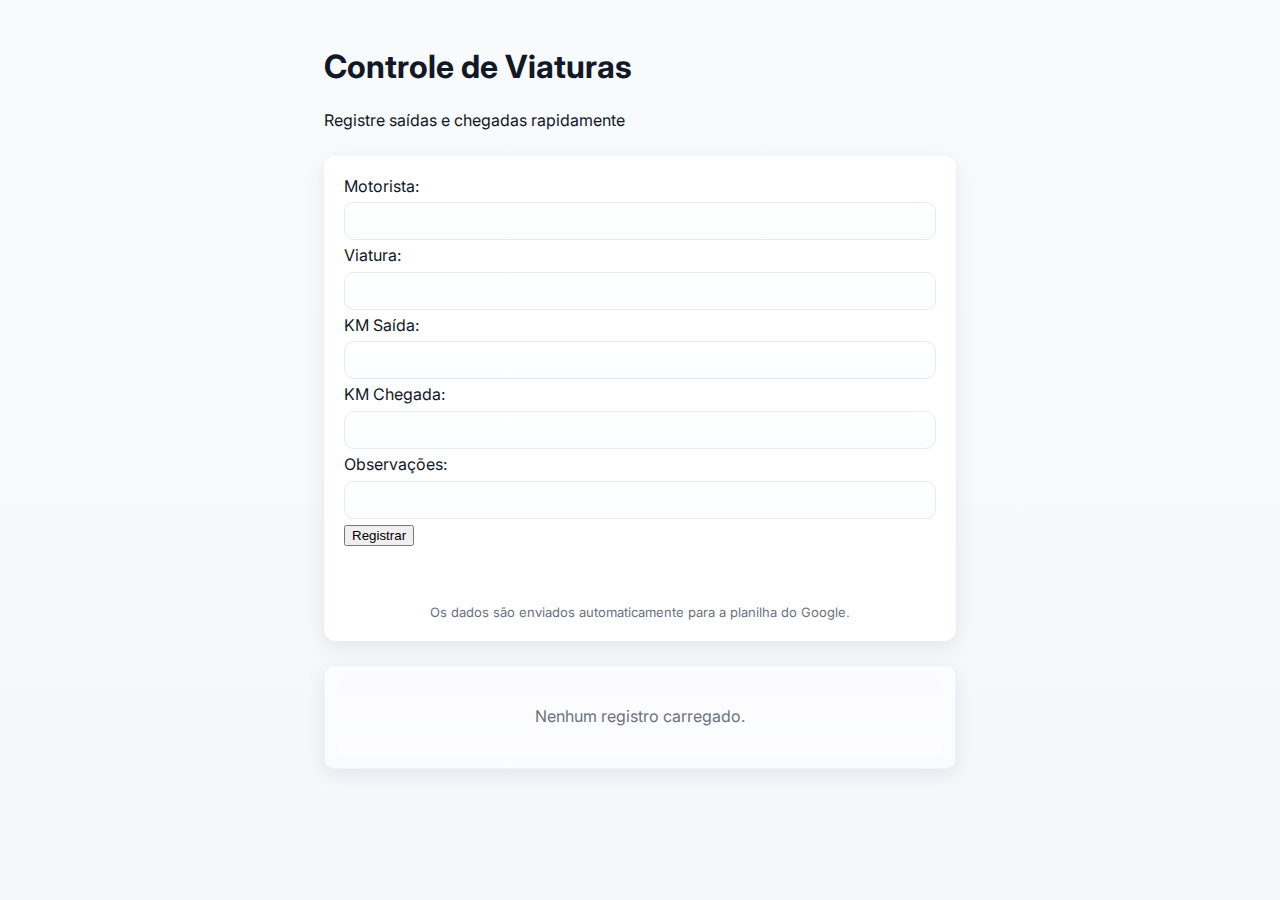
<file: index.html>
<!DOCTYPE html>
<html lang="pt-BR">
<head>
  <meta charset="UTF-8">
  <meta name="viewport" content="width=device-width, initial-scale=1.0">
  <title>Controle de Viaturas</title>
  <link rel="stylesheet" href="style.css">
</head>
<body>

  <div class="container">
    <!-- Cabeçalho -->
    <div class="header">
      <h1>Controle de Viaturas</h1>
      <p>Registre saídas e chegadas rapidamente</p>
    </div>

    <!-- Card do formulário -->
    <div class="card form-card">
    <form id="formViatura">
      <label for="motorista">Motorista:</label>
      <input type="text" name="motorista" id="motorista" required>
    
      <label for "viatura">Viatura:</label>
      <input type="text" name="viatura" id="viatura" required>
    
      <label for"kmSaida">KM Saída:</label>
      <input type="number" name="kmSaida" id="kmSaida" required>
    
      <label for="kmChegada">KM Chegada:</label>
      <input type="number" name="kmChegada" id="kmChegada" required>
    
      <label for="observacoes">Observações:</label>
      <input type="text" name="observacoes" id="observacoes">
    
      <button type="submit">Registrar</button>
    </form>
    
    <p id="mensagem"></p>

      <p class="help">Os dados são enviados automaticamente para a planilha do Google.</p>
    </div>

    <!-- Painel lateral (opcional: registros recentes) -->
    <div class="card panel" id="painelRegistros">
      <div class="empty">Nenhum registro carregado.</div>
    </div>
  </div>

  <script src="script.js"></script>
</body>
</html>
</file>
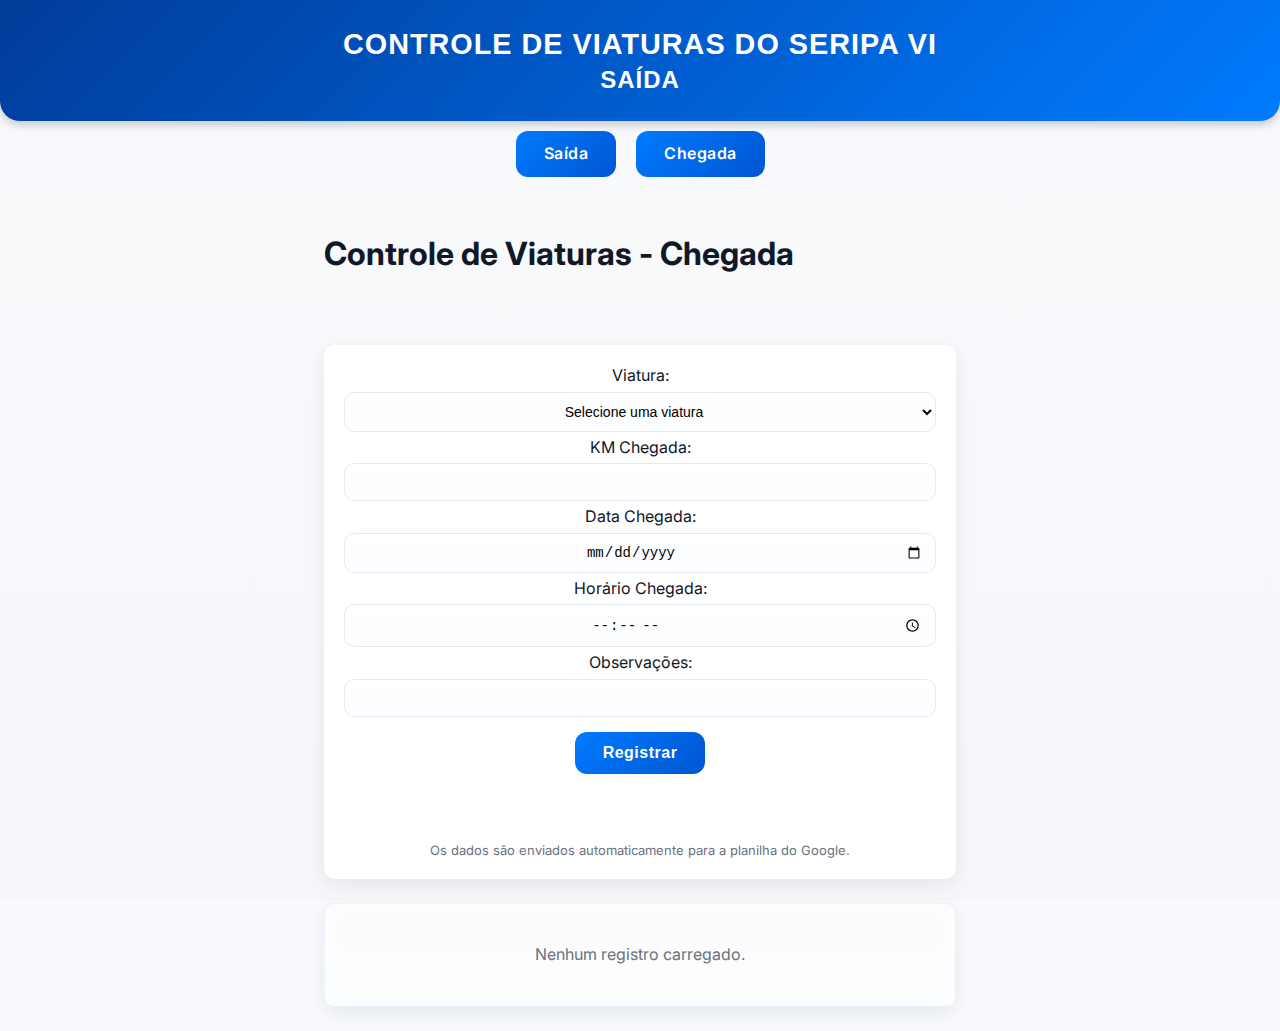
<file: chegada.html>
<!DOCTYPE html>
<html lang="pt-BR">

<head>
  <meta charset="UTF-8">
  <meta name="viewport" content="width=device-width, initial-scale=1.0">
  <title>Controle de Viaturas</title>
  <link rel="stylesheet" href="style.css">
</head>

<body>

  <header>
    <h1>Controle de Viaturas do SERIPA VI</h1>
    <h2>Saída</h2>
  </header>

  <div class="menu">
    <a href="saida.html" class="botao">Saída</a>
    <a href="chegada.html" class="botao">Chegada</a>
  </div>

  <div class="container">
    <!-- Cabeçalho -->
    <div class="header">
      <h1>Controle de Viaturas - Chegada</h1>
    </div>

    <div class="estetica">
      <div>
        <p class="esconder">L200:<span id="disponibilidadeL200">Carregando...</span></p>
      </div>
      <div>
        <p class="esconder">Frontier: <span id="disponibilidadeFrontier">Carregando...</span></p>
      </div>
      <div>
        <p class="esconder">Ranger: <span id="disponibilidadeRanger">Carregando...</span></p>
      </div>
      <div>
        <p class="esconder">Doblò: <span id="disponibilidadeDoblo">Carregando...</span></p>
      </div>
    </div>


    <!-- Card do formulário -->
    <div class="card form-card">

      <form id="formViatura">

        <label for="viaturaChegada">
          <p>Viatura:</p>
        </label>
        <select name="viaturaChegada" id="viaturaChegada" required>
          <option value="" disabled selected>Selecione uma viatura</option>
          <option value="L200">L200</option>
          <option value="Frontier">Frontier</option>
          <option value="Ranger">Ranger</option>
          <option value="Doblo">Doblo</option>
        </select>

        <label for="kmChegada">
          <p>KM Chegada:</p>
        </label>
        <input type="number" name="kmChegada" id="kmChegada" required>

        <label for="dataChegada">
          <p>Data Chegada:</p>
        </label>
        <input type="date" name="dataChegada" id="dataChegada" required>

        <label for="horarioChegada">
          <p>Horário Chegada:</p>
        </label>
        <input type="time" name="horarioChegada" id="horarioChegada" required>

        <label for="observacoesChegada">
          <p>Observações:</p>
        </label>
        <input type="text" name="observacoesChegada" id="observacoesChegada" required>

        <div class="centro"><button class="botao" type="submit">Registrar</button></div>
      </form>

      <p id="mensagem"></p>

      <p class="help">Os dados são enviados automaticamente para a planilha do Google.</p>
    </div>

    <!-- Painel lateral (opcional: registros recentes) -->
    <div class="card panel" id="painelRegistros">
      <div class="empty">Nenhum registro carregado.</div>
    </div>
  </div>

  <script src="script.js"></script>
</body>

</html>
</file>
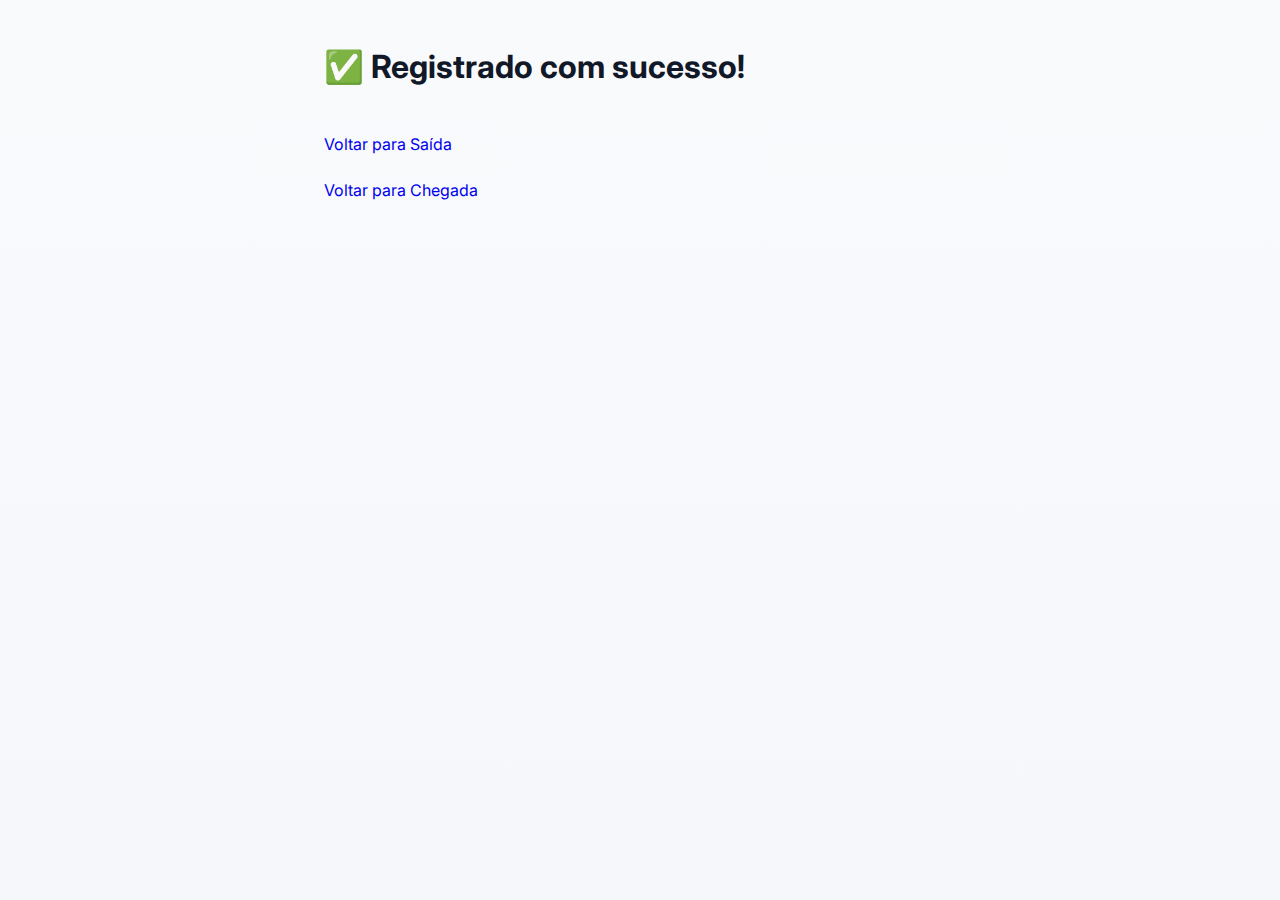
<file: registrado.html>
<!DOCTYPE html>
<html lang="pt-BR">
<head>
  <meta charset="UTF-8">
  <meta name="viewport" content="width=device-width, initial-scale=1.0">
  <title>Registro</title>
  <link rel="stylesheet" href="style.css">
</head>
<body>
  <div class="container">
    <h1>✅ Registrado com sucesso!</h1>
    <a href="saida.html">Voltar para Saída</a>
    <a href="chegada.html">Voltar para Chegada</a>
  </div>
</body>
</html>
</file>
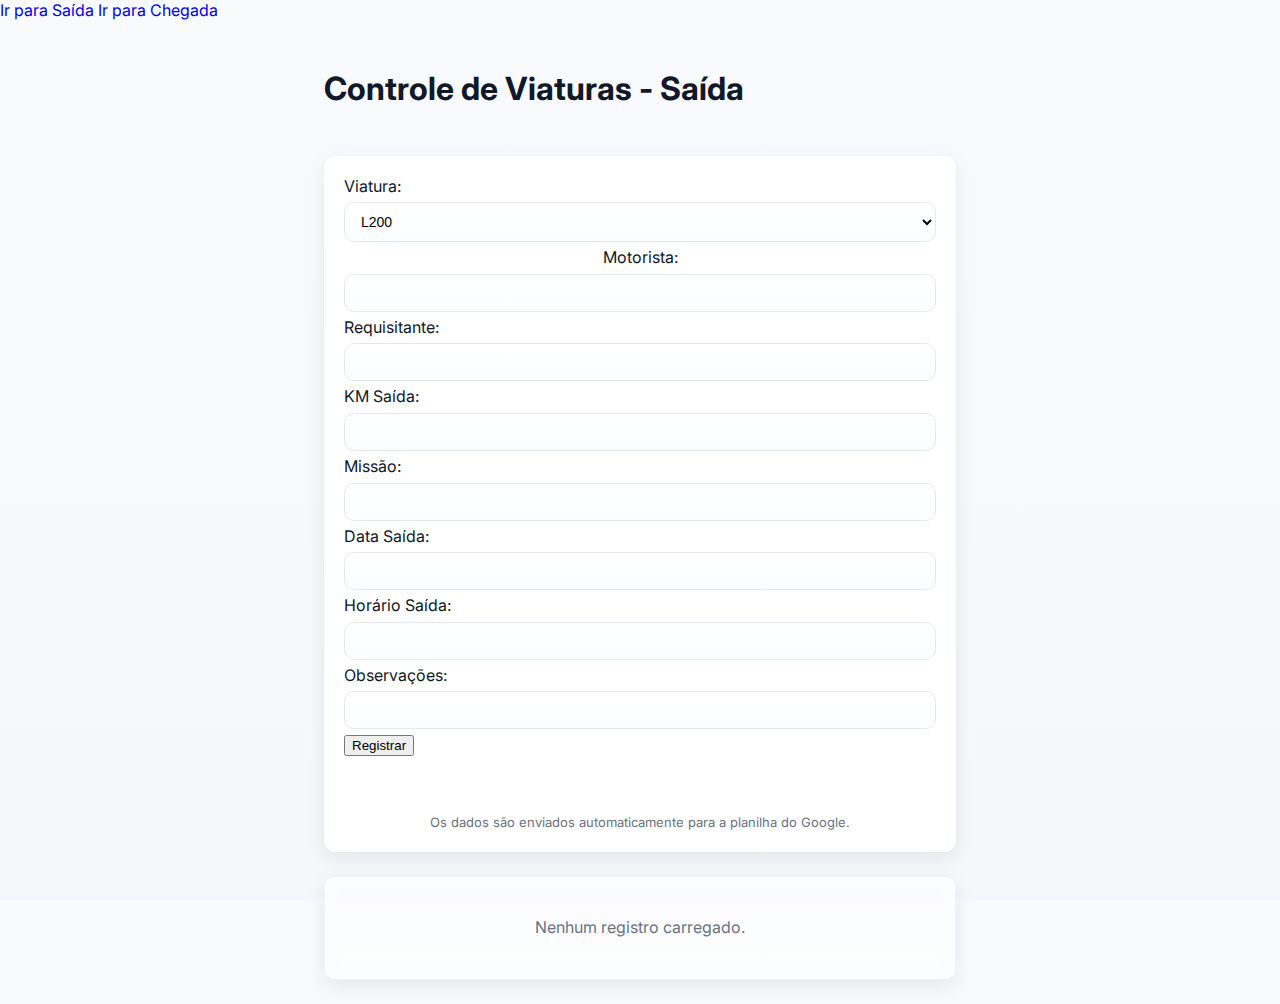
<file: saida.html>
<!DOCTYPE html>
<html lang="pt-BR">

<head>
  <meta charset="UTF-8">
  <meta name="viewport" content="width=device-width, initial-scale=1.0">
  <title>Controle de Viaturas</title>
  <link rel="stylesheet" href="style.css">
</head>

<body>

    <a href="saida.html">Ir para Saída</a>
    <a href="chegada.html">Ir para Chegada</a>

  <div class="container">
    <!-- Cabeçalho -->
    <div class="header">
      <h1>Controle de Viaturas - Saída</h1>
    </div>


    <!-- Card do formulário -->
    <div class="card form-card">

      <form id="formViatura">

        <label for="viatura">Viatura:</label>
        <select name="viatura" id="viatura" required>
          <option value="L200">L200</option>
          <option value="Frontier">Frontier</option>
          <option value="Ranger">Ranger</option>
          <option value="Doblo">Doblo</option>
        </select>

        <label for="motorista">
          <p>Motorista:</p>
        </label>
        <input type="text" name="motorista" id="motorista" required>

        <label for="requisitante">Requisitante:</label>
        <input type="text" name="requisitante" id="requisitante" required>

        <label for="kmSaida">KM Saída:</label>
        <input type="number" name="kmSaida" id="kmSaida" required>

        <label for="missao">Missão:</label>
        <input type="text" name="missao" id="missao">

        <label for="dataSaida">Data Saída:</label>
        <input type="text" name="dataSaida" id="dataSaida">

        <label for="horarioSaida">Horário Saída:</label>
        <input type="text" name="horarioSaida" id="horarioSaida">


        <label for="observacoesSaida">Observações:</label>
        <input type="text" name="observacoesSaida" id="observacoesSaida">

        <button type="submit">Registrar</button>
      </form>

      <p id="mensagem"></p>

      <p class="help">Os dados são enviados automaticamente para a planilha do Google.</p>
    </div>

    <!-- Painel lateral (opcional: registros recentes) -->
    <div class="card panel" id="painelRegistros">
      <div class="empty">Nenhum registro carregado.</div>
    </div>
  </div>

  <script src="script.js"></script>
</body>


</html>
</file>
<file: style.css>
/* style.css - Controle de Viaturas */

/* Fonte (opcional) */
@import url('https://fonts.googleapis.com/css2?family=Inter:wght@300;400;600;700&display=swap');


:root {
  --bg: #f6f7fb;
  --card: #ffffff;
  --primary: #2b6ef6;
  --muted: #6b7280;
  --success: #16a34a;
  --danger: #ef4444;

  --glass: rgba(255, 255, 255, 0.6);
  --radius: 12px;

  --shadow: 0 6px 20px rgba(18, 23, 38, 0.08);
  --gap: 16px;
}

* {
  box-sizing: border-box;
}

html,
body {
  height: 100%;

  margin: 0;
  font-family: 'Inter', system-ui, -apple-system, "Segoe UI", Roboto, "Helvetica Neue", Arial;
  background: linear-gradient(180deg, #f8fafc 0%, var(--bg) 100%);
  color: #111827;
  -webkit-font-smoothing: antialiased;
  -moz-osx-font-smoothing: grayscale;
  line-height: 1.35;
  font-size: 16px;
}

/* HEADER */
header {
  background: linear-gradient(135deg, #003c99, #007bff);
  color: white;
  padding: 25px 0;
  text-align: center;
  box-shadow: 0 4px 10px rgba(0, 0, 0, 0.2);
  border-bottom-left-radius: 20px;
  border-bottom-right-radius: 20px;
}

/* Estilo do título */
header h1 {
  font-family: "Poppins", Arial, sans-serif;
  font-size: 1.8rem;
  font-weight: 700;
  letter-spacing: 1px;
  margin: 0;
  text-transform: uppercase;
}

header h2 {
  font-family: "Poppins", Arial, sans-serif;
  font-size: 1.5rem;
  font-weight: 700;
  letter-spacing: 1px;
  margin: 0;
  text-transform: uppercase;
}

/* Layout central */
.container {
  max-width: 980px;
  margin: 0 auto;
  padding: 24px;
  display: grid;
  max-width: 680px;
  gap: 24px;
  align-items: start;
}

/* Stack para telas pequenas */
@media (max-width:900px) {
  .container {
    grid-template-columns: 1fr;
    padding: 20px;
    margin: 28px auto;
  }
}

/* Card */
.card {
  background: var(--card);
  border-radius: var(--radius);
  box-shadow: var(--shadow);
  padding: 20px;
}

/* Form principal */
.form-card {
  margin: auto;
  width: 100%;
  max-width: 800px;
  display: flex;
  flex-direction: column;
  gap: var(--gap);
}

/* Form grid for inputs */
.form-grid {
  display: grid;
  grid-template-columns: 1fr 1fr;
  gap: 12px;
}

@media (max-width:520px) {
  .form-grid {
    grid-template-columns: 1fr;
  }
}

input[type="text"],
input[type="number"],
input[type="time"],
select,
textarea,
#buscarKmSaida,
#kmSaidaChegada {
  display: flex;
  margin: 5px 0;
  width: 100%;
  padding: 10px 12px;
  border-radius: 10px;
  border: 1px solid #e6e9ef;
  background: linear-gradient(180deg, #ffffff, #fbfdff);
  font-size: 14px;
  outline: none;
  transition: box-shadow .12s ease, border-color .12s ease, transform .06s ease;
}

#kmSaidaChegada , #buscarKmSaida{
  user-select: none;
  display: inline-block;
  text-align: center;
}

#dataSaida,
#horarioSaida,
#dataChegada,
#horarioChegada {
  display: inline;
  text-align: center;
}

#viatura.placeholder-red , #viaturaChegada {
  text-align: center;
}

input[type="date"] {
  display: flex;
  margin: 5px 0;
  width: 100%;
  padding: 10px 12px;
  border-radius: 10px;
  border: 1px solid #e6e9ef;
  background: linear-gradient(180deg, #ffffff, #fbfdff);
  font-size: 14px;
  outline: none;
  transition: box-shadow .12s ease, border-color .12s ease, transform .06s ease;
}

label {
  text-align: center;
}

#buscarKmSaida {
  display: flex;
  justify-content: center;
  text-align: center;
}

.borda {
  width: 100%;
  margin: 5px 0;
  padding: 10px 12px;
  border-radius: 10px;
  border: 1px solid #e6e9ef;
  background: linear-gradient(180deg, #ffffff, #fbfdff);
  font-size: 14px;
  outline: none;
  transition: box-shadow .12s ease, border-color .12s ease, transform .06s ease;
}

input:focus,
textarea:focus,
select:focus {
  border-color: rgba(43, 110, 246, 0.9);
  box-shadow: 0 6px 18px rgba(43, 110, 246, 0.08);
  transform: translateY(-1px);
}

.estetica {
  display: flex;
  flex-wrap: wrap;
  gap: 12px;
  justify-content: center;
}

.estetica>div {
  flex: 0 0 20%;
  box-sizing: border-box;
}

.estetica p {
  background: var(--card);
  border-radius: var(--radius);
  box-shadow: var(--shadow);
  padding: 20px;
  margin: 5px;
  text-align: center;
}

textarea {
  min-height: 84px;
  resize: vertical;
  padding-top: 10px;
}

/* Buttons */
.btn {
  display: inline-flex;
  align-items: center;
  justify-content: center;
  gap: 8px;
  padding: 10px 14px;
  border-radius: 10px;
  border: none;
  cursor: pointer;
  font-weight: 600;
  font-size: 14px;
}

.btn:active {
  transform: translateY(1px);
}

.btn-primary {
  background: linear-gradient(90deg, var(--primary), #1f5ce6);
  color: #fff;

}

.btn-ghost {
  background: transparent;
  color: var(--muted);
  border: 1px solid #e6e9ef;
}

/* Mensagem de status */
#mensagem {
  font-size: 14px;
  color: var(--muted);
  min-height: 20px;
}

/* Painel de registros (lado direito) */
.panel {
  display: flex;
  flex-direction: column;
  gap: 12px;
  max-height: 70vh;
  overflow: auto;
  padding: 12px;
  background: linear-gradient(180deg, rgba(255, 255, 255, 0.6), rgba(255, 255, 255, 0.5));
  border-radius: 10px;
  border: 1px solid #eef2ff;
}

/* Registro item */
.record {
  display: flex;
  flex-direction: column;
  gap: 6px;
  padding: 12px;
  border-radius: 10px;
  background: linear-gradient(90deg, rgba(245, 248, 255, 0.8), rgba(255, 255, 255, 0.6));
  border: 1px solid #f1f5f9;
}

.record .row {
  display: flex;
  justify-content: space-between;
  gap: 8px;
  align-items: center;
}

.record h4 {
  margin: 0;
  font-size: 14px;
  font-weight: 600;
  color: #0f172a;
}

.record small {
  color: var(--muted);
  font-size: 13px;
}

/* Footer small details */
.help {
  font-size: 13px;
  color: var(--muted);
  margin-top: 6px;
  text-align: center;
}

/* Tiny utilities */
.row-inline {
  display: flex;
  gap: 8px;
  align-items: center;
}

.km {
  font-weight: 700;
  font-size: 13px;
  color: #111827;
}

p {
  margin: 0
}

/* Empty state */
.empty {
  text-align: center;
  color: var(--muted);
  padding: 28px 8px;
  border-radius: 8px;
  background: linear-gradient(180deg, rgba(250, 250, 252, 0.6), rgba(255, 255, 255, 0.5));
}

.esconder {
  display: none !important;
}

.estetica {
  display: flex;
  gap: 12px;
  justify-content: center;
}

.estetica p {
  background: var(--card);
  border-radius: var(--radius);
  box-shadow: var(--shadow);
  padding: 20px;
  margin: 5px;
  text-align: center;
}

.cardviatura {
  background: var(--card);
  border-radius: var(--radius);
  box-shadow: var(--shadow);
  padding: 20px;
  margin: 5px;
  display: flex;
  flex-direction: column;
  user-select: none;
}

/* Tabela simples (opcional) */
.table {
  width: 100%;
  border-collapse: collapse;
  font-size: 14px;
}

.table th,
.table td {
  text-align: left;
  padding: 8px 6px;
  border-bottom: 1px solid #f3f4f6;
}

.table th {
  font-weight: 600;
  color: #111827;
}

/* BOTÃO ESTILIZADO*/
.botao {
  display: flex;
  justify-content: center;
  align-items: center;
  margin: 10px auto;
  background: linear-gradient(135deg, #007bff, #0056d2);
  color: white;
  border: none;
  font-weight: 600;
  border-radius: 12px;
  padding: 12px 28px;
  font-size: 1rem;
  letter-spacing: 0.5px;
  text-decoration: none;
  text-align: center;
  transition: all 0.3s ease;
  margin: 10px;
  cursor: pointer;
  user-select: none;
  outline: none;
}

.centro{
  display: flex;
  justify-content: center;
}

a {
  text-decoration: none;
}

a:focus {
  outline: none;
}

.menu {
  user-select: none;
  display: flex;
  justify-content: center;
  /* impede seleção entre os links */
}

/* Hover */
.botao:hover {
  background: linear-gradient(135deg, #0056d2, #003c99);
  transform: scale(1.05);
}

/* Active (clique) */
.botao:active {
  transform: scale(0.98);
  outline: none;
}

/* Focus (acessibilidade) */
.botao:focus,
.botao:focus-visible {
  outline: 3px solid #80bdff;
  outline-offset: 3px;
  outline: none;
}


/* Small responsive tweaks */
@media (max-width:720px) {
  .panel {
    max-height: unset;
  }

  .cardviatura {
    display: flex;
    flex-direction: column;
  }

  .estetica>div {
    flex: 0 0 45%;
  }
}
</file>
